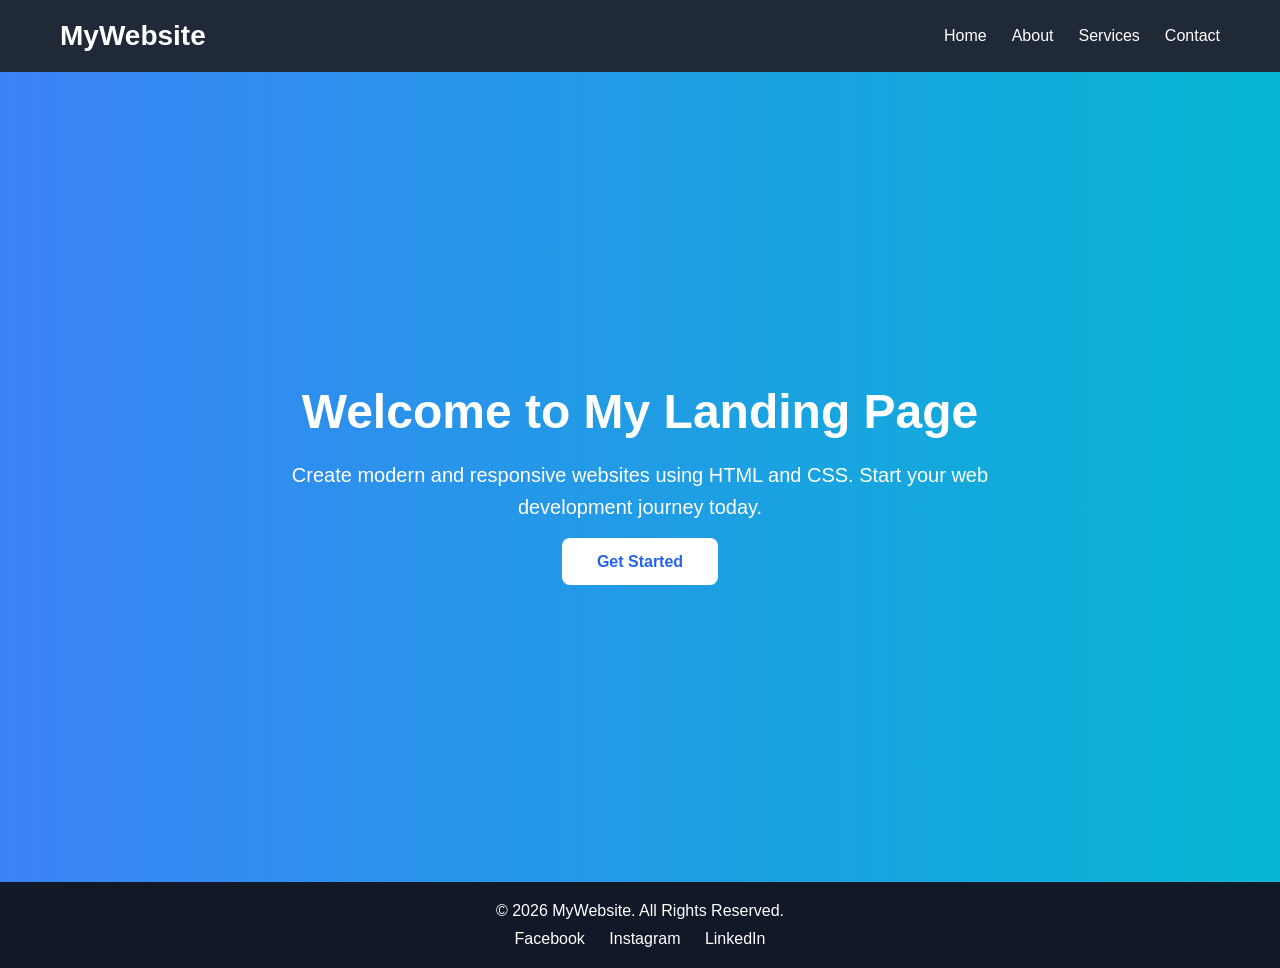
<file: Task 1/index.html>
<!DOCTYPE html>
<html lang="en">
<head>
    <meta charset="UTF-8">
    <meta name="viewport" content="width=device-width, initial-scale=1.0">
    <title>Responsive Landing Page</title>
    <link rel="stylesheet" href="style.css">
</head>
<body>

    <!-- Header -->
    <header>
        <div class="logo">MyWebsite</div>

        <nav>
            <ul>
                <li><a href="#">Home</a></li>
                <li><a href="#">About</a></li>
                <li><a href="#">Services</a></li>
                <li><a href="#">Contact</a></li>
            </ul>
        </nav>
    </header>

    <!-- Hero Section -->
    <section class="hero">
        <div class="hero-content">
            <h1>Welcome to My Landing Page</h1>
            <p>
                Create modern and responsive websites using HTML and CSS.
                Start your web development journey today.
            </p>

            <a href="#" class="btn">Get Started</a>
        </div>
    </section>

    <!-- Footer -->
    <footer>
        <p>© 2026 MyWebsite. All Rights Reserved.</p>

        <div class="social-links">
            <a href="#">Facebook</a>
            <a href="#">Instagram</a>
            <a href="#">LinkedIn</a>
        </div>
    </footer>

</body>
</html>
</file>
<file: Task 1/style.css>
/* Reset */
*{
    margin:0;
    padding:0;
    box-sizing:border-box;
    font-family:Arial, Helvetica, sans-serif;
}

/* Header */

header{
    background:#1f2937;
    color:white;
    display:flex;
    justify-content:space-between;
    align-items:center;
    padding:20px 60px;
}

.logo{
    font-size:28px;
    font-weight:bold;
}

nav ul{
    list-style:none;
    display:flex;
    gap:25px;
}

nav a{
    text-decoration:none;
    color:white;
    transition:0.3s;
}

nav a:hover{
    color:#38bdf8;
}

/* Hero */

.hero{
    background:linear-gradient(to right,#3b82f6,#06b6d4);
    color:white;
    height:90vh;
    display:flex;
    justify-content:center;
    align-items:center;
    text-align:center;
    padding:20px;
}

.hero-content{
    max-width:700px;
}

.hero h1{
    font-size:48px;
    margin-bottom:20px;
}

.hero p{
    font-size:20px;
    margin-bottom:30px;
    line-height:1.6;
}

.btn{
    background:white;
    color:#2563eb;
    text-decoration:none;
    padding:15px 35px;
    border-radius:8px;
    font-weight:bold;
    transition:0.3s;
}

.btn:hover{
    background:#1f2937;
    color:white;
}

/* Footer */

footer{
    background:#111827;
    color:white;
    text-align:center;
    padding:20px;
}

.social-links{
    margin-top:10px;
}

.social-links a{
    color:white;
    text-decoration:none;
    margin:0 10px;
}

.social-links a:hover{
    color:#38bdf8;
}

/* Responsive Design */

@media(max-width:768px){

    header{
        flex-direction:column;
        gap:15px;
        padding:20px;
    }

    nav ul{
        flex-direction:column;
        align-items:center;
        gap:12px;
    }

    .hero{
        height:auto;
        padding:80px 20px;
    }

    .hero h1{
        font-size:34px;
    }

    .hero p{
        font-size:18px;
    }
}
</file>
